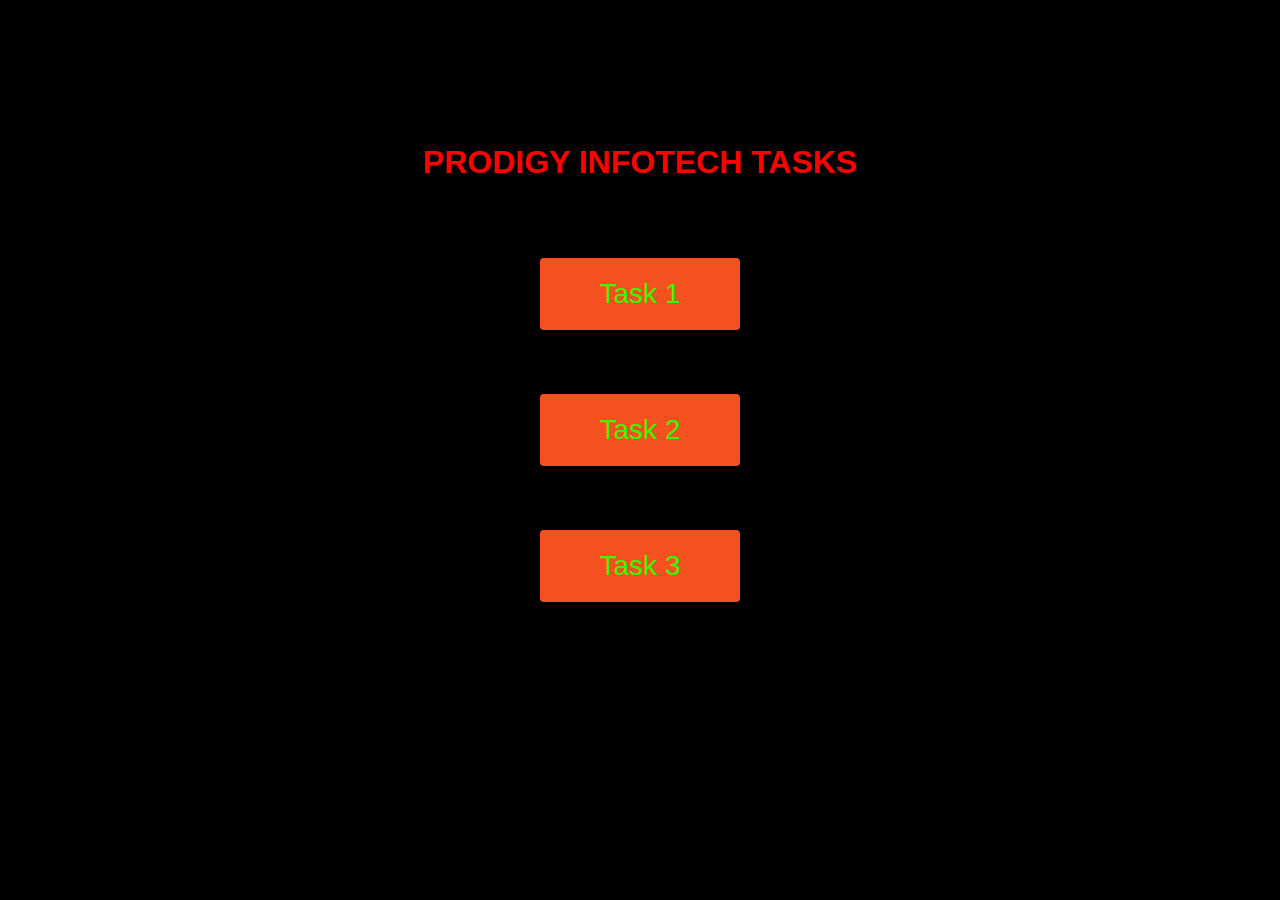
<file: index.html>
<!DOCTYPE html>
<html lang="en">
<head>
    <meta charset="UTF-8">
    <meta name="viewport" content="width=device-width, initial-scale=1.0">
    <title>Internship</title>
    <link rel="stylesheet" href="style.css">
    <link href="Favc.PNG" rel="icon">
</head>
<body>
    <div class="link">
        <br><br><br><br>
        <br><br><br><br>
        <h1>PRODIGY INFOTECH TASKS</h1>
        <br><br><br><br>
        <button class="button" style="vertical-align:middle"><span><a href="./Tasks/Task 1/LandingPage/index.html">Task 1</a></span></button>
        <br><br><br><br>
        <button class="button" style="vertical-align:middle"><span><a href="./Tasks/Task 4/Port-Folio/index.html">Task 2</a></span></button>
        <br><br><br><br>
        <button class="button" style="vertical-align:middle"><span><a href="./Tasks/Task 5/Weather Forecast/index.html">Task 3</a></span></button>
    </div>
        
</body>
</html>
</file>
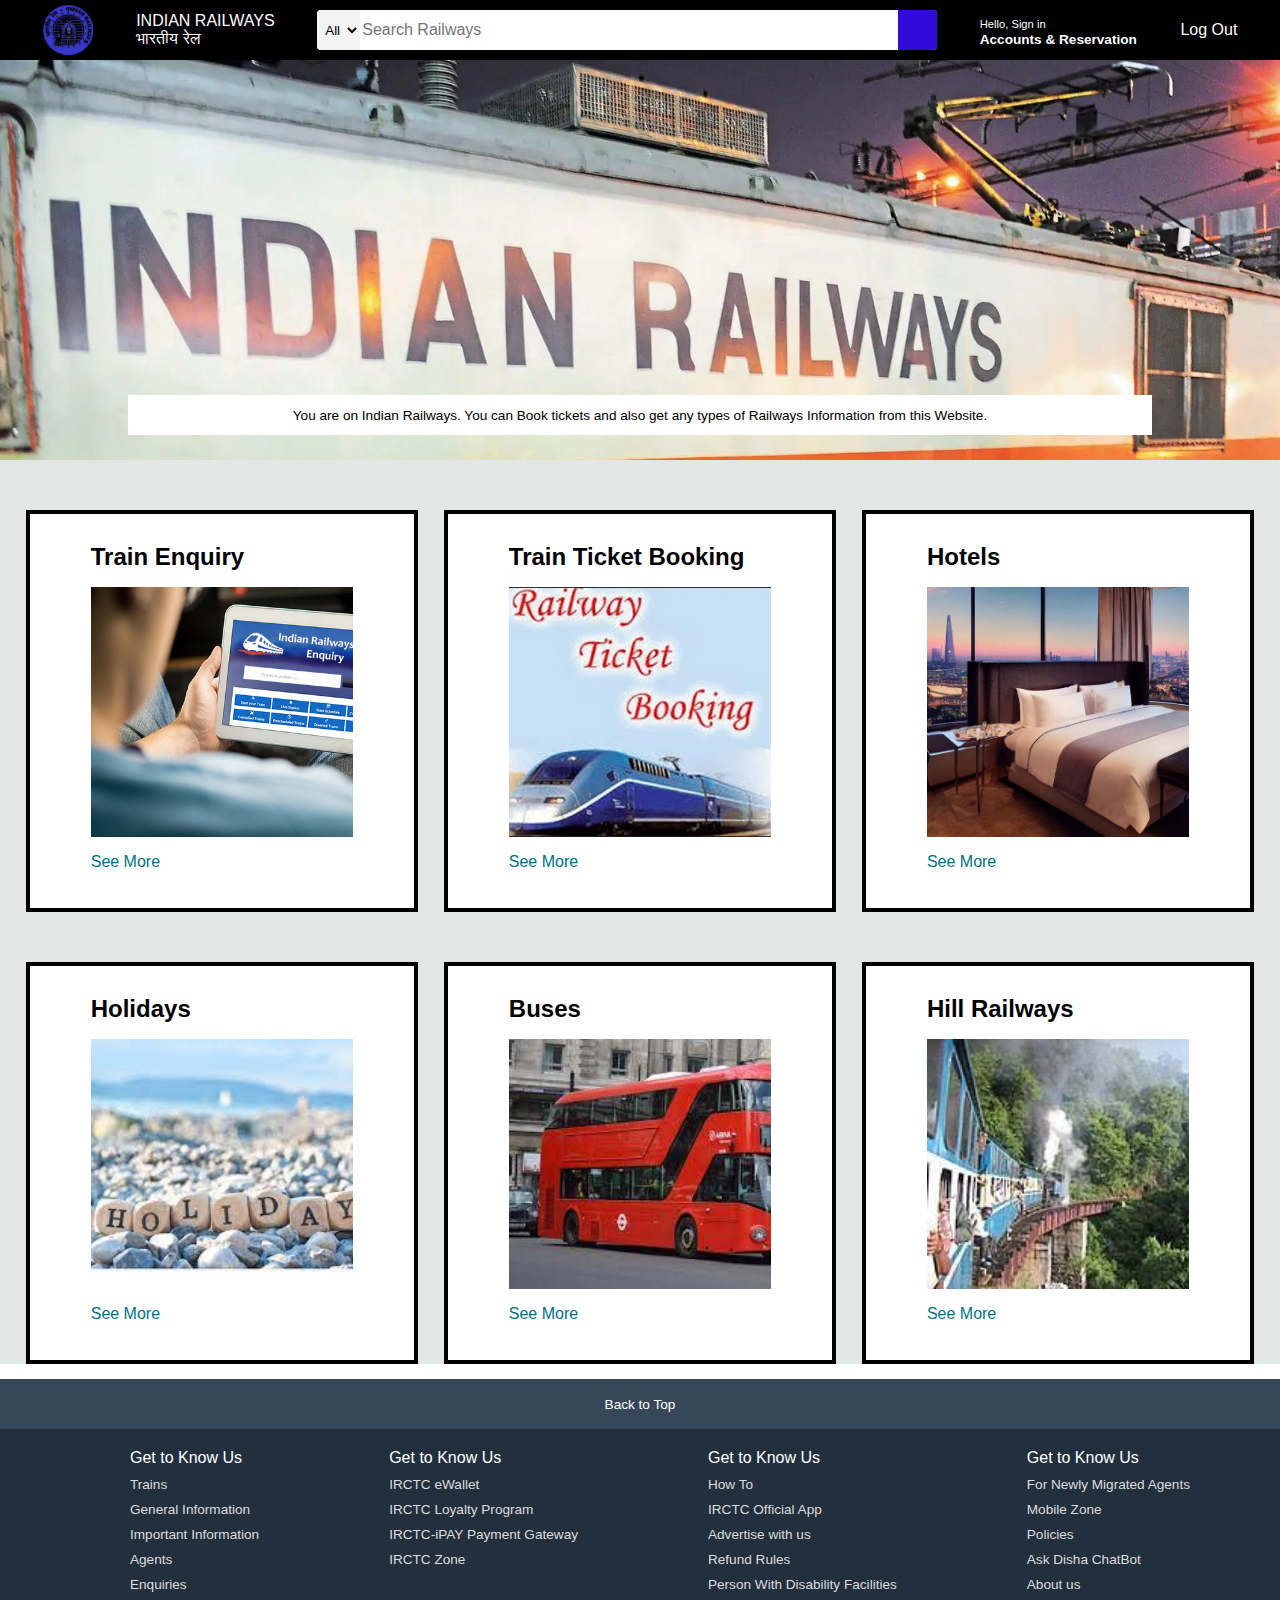
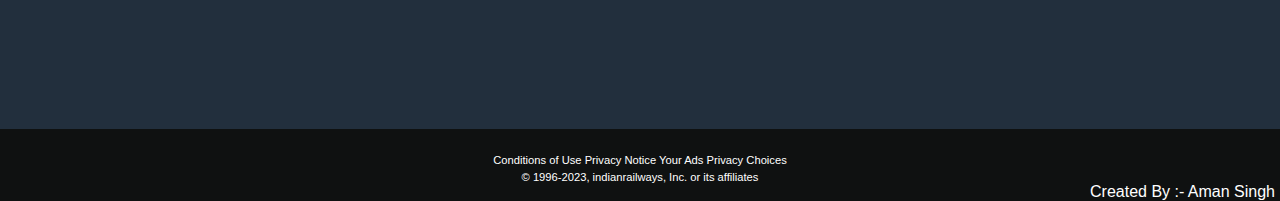
<file: Tasks/Task 1/LandingPage/index.html>
<!DOCTYPE html>
<html lang="en">
<head>
    <meta charset="UTF-8">
    <meta name="viewport" content="width=device-width, initial-scale=1.0">
    <title>Landing Page</title>
    <link rel="stylesheet" href="https://cdnjs.cloudflare.com/ajax/libs/font-awesome/6.4.2/css/all.min.css"
        integrity="sha512-z3gLpd7yknf1YoNbCzqRKc4qyor8gaKU1qmn+CShxbuBusANI9QpRohGBreCFkKxLhei6S9CQXFEbbKuqLg0DA=="
        crossorigin="anonymous" referrerpolicy="no-referrer" />
    <link rel="stylesheet" href="style.css">
    <link href="images/logo-removebg-preview.png" rel="icon">
</head>
<body>
    <header>
        <div class="navbar">
            <div class="nav-logo border">
                <div class="logo"></div>
            </div>
            <div class="nav-address border">
                <p class="add-first">INDIAN RAILWAYS</p>
                <p class="add-sec">भारतीय रेल</p>
            </div>
            <div class="nav-search">
                <select class="search-select">
                    <option>All</option>;
                </select>
                <input placeholder="Search Railways" class="search-input">
                <div class="search-icon">
                    <i class="fa-solid fa-magnifying-glass"></i>
                </div>
            </div>
            <div class="nav-singin border">
                <p><span>Hello, Sign in</span></p>
                <p class="nav-second">Accounts & Reservation</p>
            </div>
            <div class="nav-singin border">
                <i class="fa-solid fa-arrow-right-from-bracket"></i>
                Log Out
            </div>
        </div>
    </header>
    <div class="hero-section">
        <div class="hero-message">
            <p>You are on Indian Railways. You can Book tickets and also get any types of Railways Information from this Website.</p>
        </div>
    </div>

    <div class="banner"></div>
    <div class="link-section">
        <div class="box1 box">
            <div class="box-content">
                <h2>Train Enquiry</h2>
            <div class="box-img" style="background-image: url('images/Railway-Enquiry_600-1.jpg');"></div>
            <a href="https://enquiry.indianrail.gov.in/">See More</a>
            </div>
        </div>
        <div class="box2 box">
            <div class="box-content">
                <h2>Train Ticket Booking</h2>
            <div class="box-img" style="background-image: url('images/ticket.PNG');"></div>
            <a href="https://www.irctc.co.in/nget/train-search">See More</a>
            </div>
        </div>
        <div class="box3 box">
            <div class="box-content">
                <h2>Hotels</h2>
            <div class="box-img" style="background-image: url('images/hotels.jpg');"></div>
            <a href="https://www.hotels.irctc.co.in/">See More</a>
            </div>
        </div>
        <div class="box4 box">
            <div class="box-content">
                <h2>Holidays</h2>
            <div class="box-img" style="background-image: url('images/holidays.jpg');"></div>
            <a href="https://www.irctctourism.com/tourpacakage_search?searchKey=&tagType=&travelType=&category=">See More</a>
            </div>
        </div>
        <div class="box5 box">
            <div class="box-content">
                <h2>Buses</h2>
            <div class="box-img" style="background-image: url('images/bus.jpg');"></div>
            <a href="https://www.bus.irctc.co.in/home">See More</a>
            </div>
        </div>
        <div class="box5 box">
            <div class="box-content">
                <h2>Hill Railways</h2>
            <div class="box-img" style="background-image: url('images/hillrailways.jpg');"></div>
            <a href="https://www.irctctourism.com/gallery/">See More</a>
            </div>
        </div>
    </div>
    <footer>
        <div class="foot-panel1">
            Back to Top
        </div>
        <div class="foot-panel2">
            <ul>
                <p>Get to Know Us</p>
                <a>Trains</a>
                <a>General Information</a>
                <a>Important Information</a>
                <a>Agents</a>
                <a>Enquiries</a>
            </ul>
            <ul>
                <p>Get to Know Us</p>
                <a>IRCTC eWallet</a>
                <a>IRCTC Loyalty Program</a>
                <a>IRCTC-iPAY Payment Gateway</a>
                <a>IRCTC Zone</a>
            </ul>
            <ul>
                <p>Get to Know Us</p>
                <a>How To</a>
                <a>IRCTC Official App</a>
                <a>Advertise with us</a>
                <a>Refund Rules</a>
                <a>Person With Disability Facilities</a>
            </ul>
            <ul>
                <p>Get to Know Us</p>
                <a>For Newly Migrated Agents</a>
                <a>Mobile Zone</a>
                <a>Policies</a>
                <a>Ask Disha ChatBot</a>
                <a>About us</a>
            </ul>
        </div>

        <div class="foot-panel4">
            <div class="pages">
                <a>Conditions of Use</a>
                <a>Privacy Notice</a>
                <a>Your Ads Privacy Choices</a>
            </div>
            <div class="copyright">
                © 1996-2023, indianrailways, Inc. or its affiliates
            </div>
            <div class="created-by">
                Created By :- Aman Singh
            </div>
        </div>
    </footer>
</body>
</html>
</file>
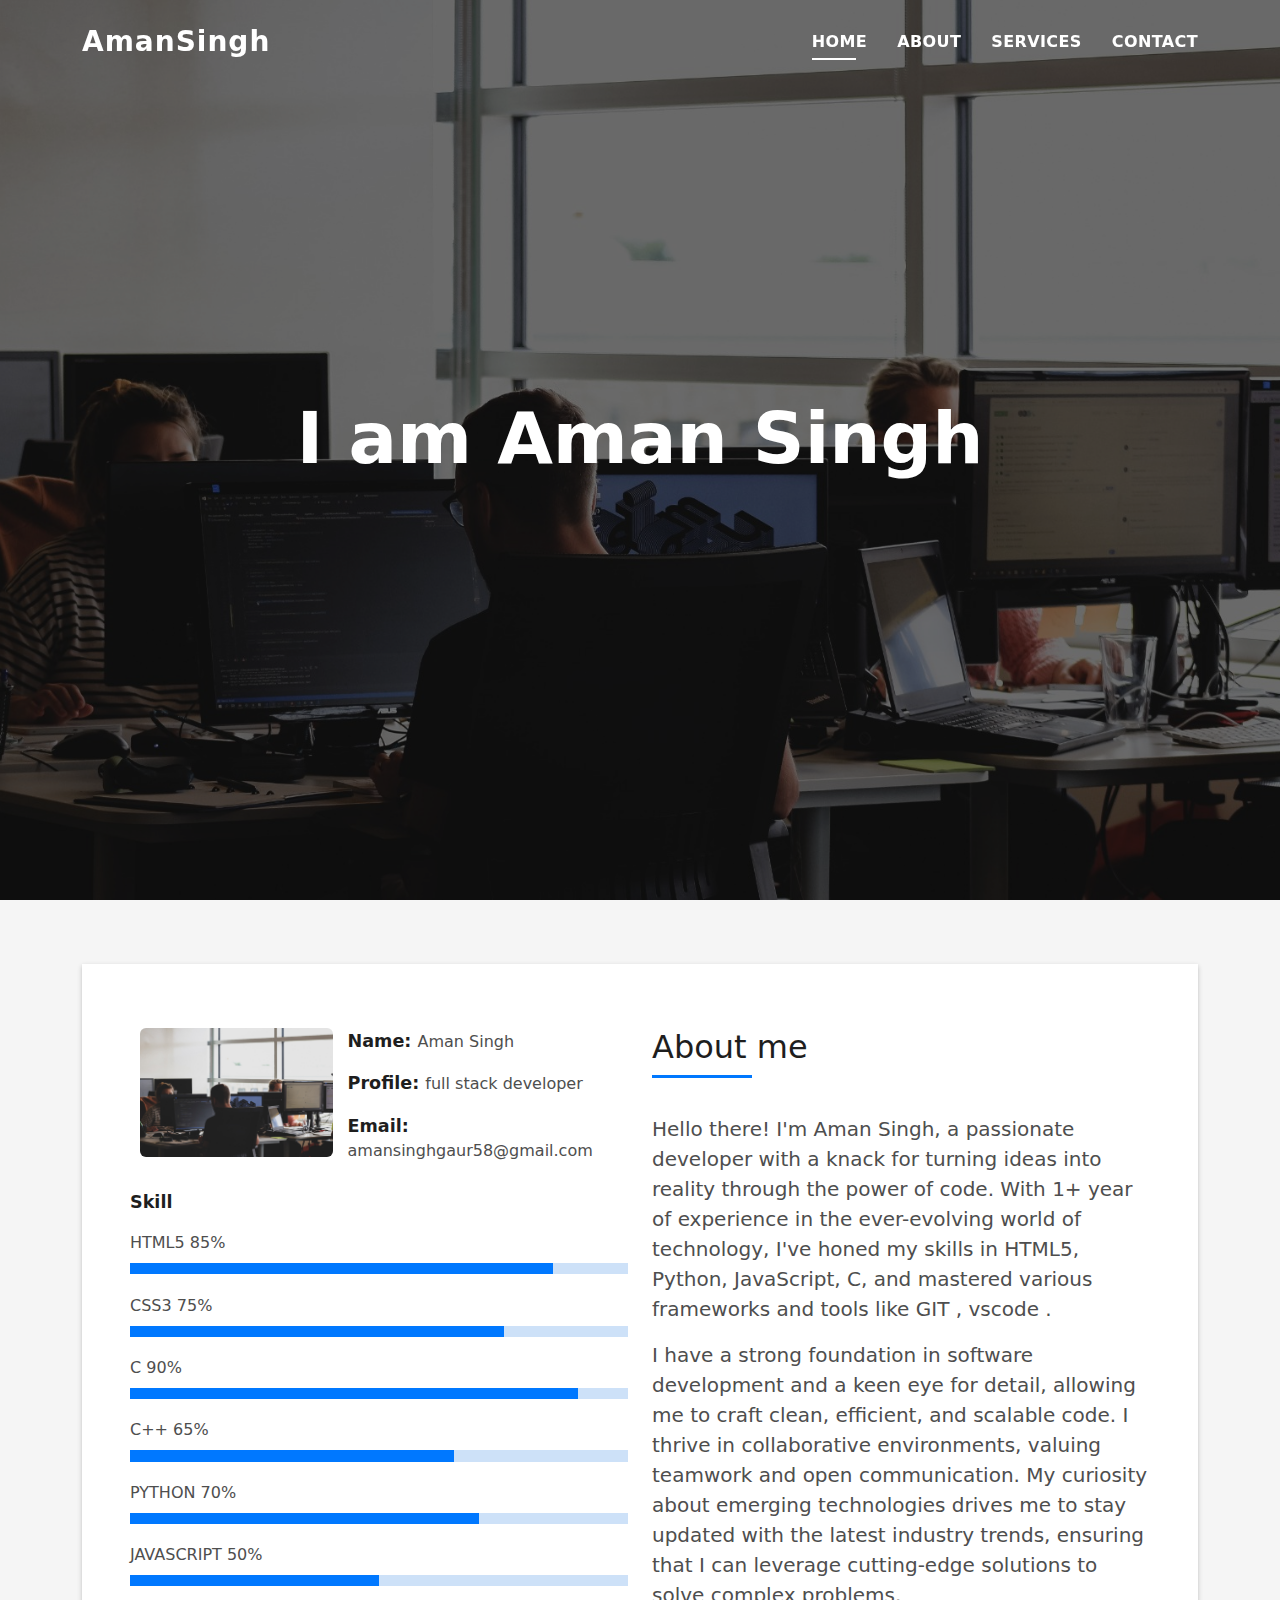
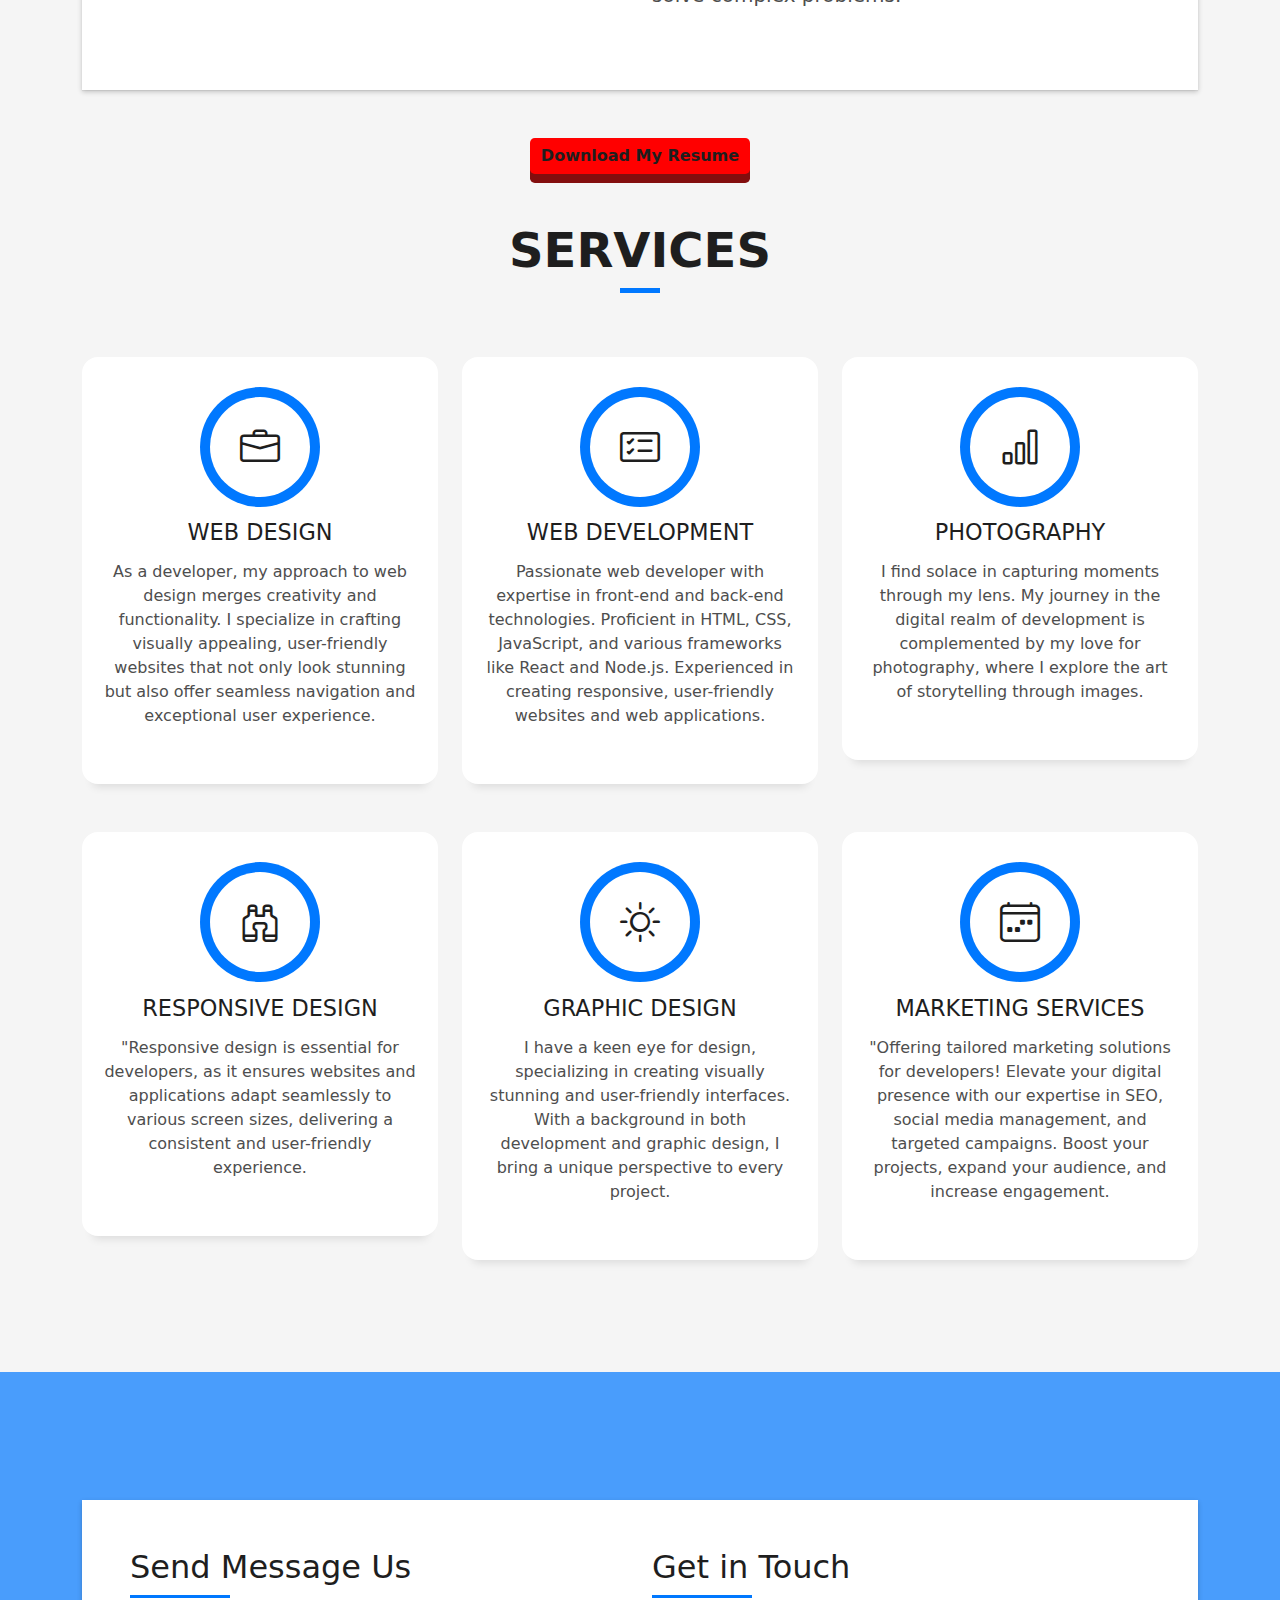
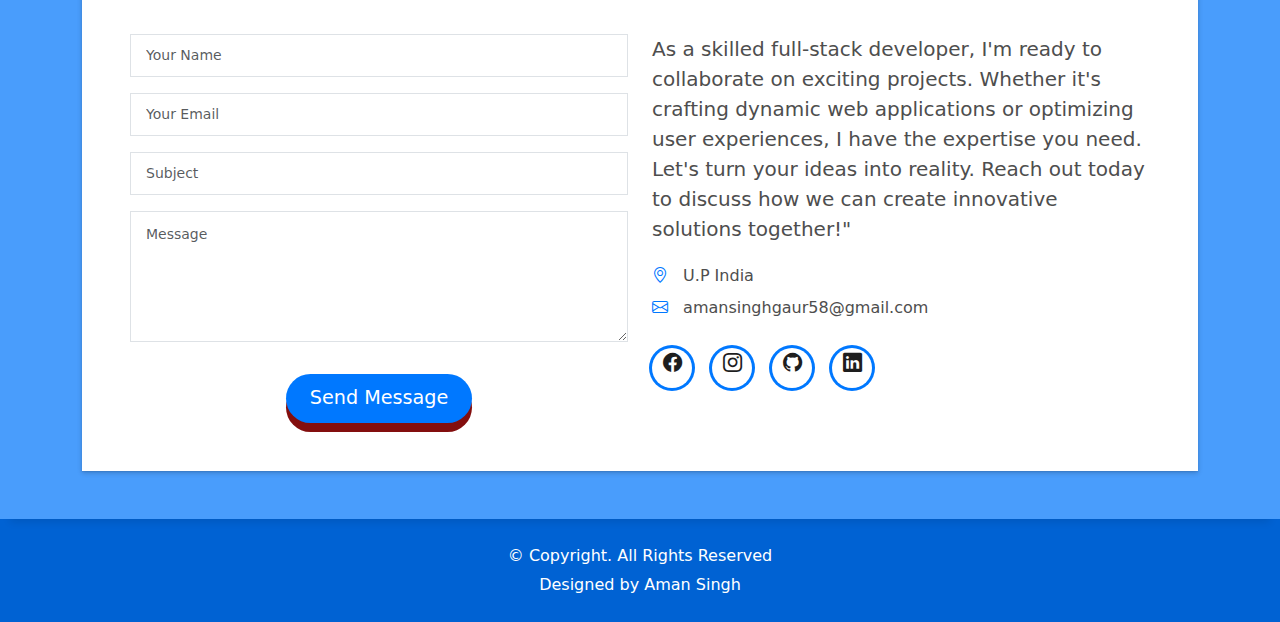
<file: Tasks/Task 4/Port-Folio/index.html>
<!DOCTYPE html>
<html lang="en">

<head>
  <meta charset="utf-8">
  <meta content="width=device-width, initial-scale=1.0" name="viewport">

  <title>Aman Singh</title>
  <meta content="" name="description">
  <meta content="" name="keywords">

  <!-- Favicons -->
  <link href="assets/img/Favc.PNG" rel="icon">
  <link href="assets/img/Favc.PNG" rel="apple-touch-icon">

  <!-- Vendor CSS Files -->
  <link href="assets/vendor/bootstrap/css/bootstrap.min.css" rel="stylesheet">
  <link href="assets/vendor/bootstrap-icons/bootstrap-icons.css" rel="stylesheet">
  <link href="assets/vendor/glightbox/css/glightbox.min.css" rel="stylesheet">
  <link href="assets/vendor/swiper/swiper-bundle.min.css" rel="stylesheet">
  <link rel="stylesheet" href="https://cdnjs.cloudflare.com/ajax/libs/font-awesome/6.4.2/css/all.min.css"
    integrity="sha512-z3gLpd7yknf1YoNbCzqRKc4qyor8gaKU1qmn+CShxbuBusANI9QpRohGBreCFkKxLhei6S9CQXFEbbKuqLg0DA=="
    crossorigin="anonymous" referrerpolicy="no-referrer" />

  <!-- Template Main CSS File -->
  <link href="assets/css/style.css" rel="stylesheet">
</head>

<body>

  <!-- ======= Header ======= -->
  <header id="header" class="fixed-top">
    <div class="container d-flex align-items-center justify-content-between">

      <h1 class="logo"><a href="index.html">AmanSingh</a></h1>

      <nav id="navbar" class="navbar">
        <ul>
          <li><a class="nav-link scrollto active" href="#hero">Home</a></li>
          <li><a class="nav-link scrollto" href="#about">About</a></li>
          <li><a class="nav-link scrollto" href="#services">Services</a></li>
          <li><a class="nav-link scrollto" href="#contact">Contact</a></li>
        </ul>
        <i class="bi bi-list mobile-nav-toggle"></i>
      </nav><!-- .navbar -->

    </div>
  </header><!-- End Header -->

  <!-- ======= Hero Section ======= -->
  <div id="hero" class="hero route bg-image"
    style="background-image: url(assets/img/WhatsApp\ Image\ 2023-10-23\ at\ 9.20.55\ PM.jpeg)">
    <div class="overlay-itro"></div>
    <div class="hero-content display-table">
      <div class="table-cell">
        <div class="container">
          <!--<p class="display-6 color-d">Hello, world!</p>-->
          <h1 class="hero-title mb-4">I am Aman Singh</h1>
        </div>
      </div>
    </div>
  </div><!-- End Hero Section -->

  <main id="main">

    <!-- ======= About Section ======= -->
    <section id="about" class="about-mf sect-pt4 route">
      <div class="container">
        <div class="row">
          <div class="col-sm-12">
            <div class="box-shadow-full">
              <div class="row">
                <div class="col-md-6">
                  <div class="row">
                    <div class="col-sm-6 col-md-5">
                      <div class="about-img">
                        <img src="assets/img/WhatsApp Image 2023-10-23 at 9.20.55 PM.jpeg"
                          class="img-fluid rounded b-shadow-a" alt="">
                      </div>
                    </div>
                    <div class="col-sm-6 col-md-7">
                      <div class="about-info">
                        <p><span class="title-s">Name: </span> <span>Aman Singh</span></p>
                        <p><span class="title-s">Profile: </span> <span>full stack developer</span></p>
                        <p><span class="title-s">Email: </span> <span>amansinghgaur58@gmail.com</span></p>
                      </div>
                    </div>
                  </div>
                  <div class="skill-mf">
                    <p class="title-s">Skill</p>
                    <span>HTML5</span> <span class="pull-right">85%</span>
                    <div class="progress">
                      <div class="progress-bar" role="progressbar" style="width: 85%;" aria-valuenow="85"
                        aria-valuemin="0" aria-valuemax="100"></div>
                    </div>
                    <span>CSS3</span> <span class="pull-right">75%</span>
                    <div class="progress">
                      <div class="progress-bar" role="progressbar" style="width: 75%" aria-valuenow="75"
                        aria-valuemin="0" aria-valuemax="100"></div>
                    </div>
                    <span>C</span> <span class="pull-right">90%</span>
                    <div class="progress">
                      <div class="progress-bar" role="progressbar" style="width: 90%" aria-valuenow="90"
                        aria-valuemin="0" aria-valuemax="100"></div>
                    </div>
                    <span>C++</span> <span class="pull-right">65%</span>
                    <div class="progress">
                      <div class="progress-bar" role="progressbar" style="width: 65%" aria-valuenow="65"
                        aria-valuemin="0" aria-valuemax="100"></div>
                    </div>
                    <span>PYTHON</span> <span class="pull-right">70%</span>
                    <div class="progress">
                      <div class="progress-bar" role="progressbar" style="width: 70%" aria-valuenow="70"
                        aria-valuemin="0" aria-valuemax="100"></div>
                    </div>
                    <span>JAVASCRIPT</span> <span class="pull-right">50%</span>
                    <div class="progress">
                      <div class="progress-bar" role="progressbar" style="width: 50%" aria-valuenow="50"
                        aria-valuemin="0" aria-valuemax="100"></div>
                    </div>
                  </div>
                </div>
                <div class="col-md-6">
                  <div class="about-me pt-4 pt-md-0">
                    <div class="title-box-2">
                      <h5 class="title-left">
                        About me
                      </h5>
                    </div>
                    <p class="lead">
                      Hello there! I'm Aman Singh, a passionate developer with a knack for turning ideas into reality
                      through the power of code. With 1+ year of experience in the ever-evolving world of technology,
                      I've honed my skills in HTML5, Python, JavaScript, C, and mastered various frameworks and tools
                      like GIT , vscode .
                    </p>
                    <p class="lead">
                      I have a strong foundation in software development and a keen eye for detail, allowing me to craft
                      clean, efficient, and scalable code. I thrive in collaborative environments, valuing teamwork and
                      open communication. My curiosity about emerging technologies drives me to stay updated with the
                      latest industry trends, ensuring that I can leverage cutting-edge solutions to solve complex
                      problems.
                    </p>
                  </div>
                </div>
              </div>
            </div>
          </div>
        </div>
        <center><button class="button"><i class="fa-solid fa-file-pdf fa-bounce"></i><a
              href="assets/img/Aman's Resume.pdf" download><strong> Download My Resume</strong></a></button>
        </center>
      </div>
    </section><!-- End About Section -->

    <!-- ======= Services Section ======= -->
    <section id="services" class="services-mf pt-5 route">
      <div class="container">
        <div class="row">
          <div class="col-sm-12">
            <div class="title-box text-center">
              <h3 class="title-a">
                Services
              </h3>
              <div class="line-mf"></div>
            </div>
          </div>
        </div>
        <div class="row">
          <div class="col-md-4">
            <div class="service-box">
              <div class="service-ico">
                <span class="ico-circle"><i class="bi bi-briefcase"></i></span>
              </div>
              <div class="service-content">
                <h2 class="s-title">Web Design</h2>
                <p class="s-description text-center">
                  As a developer, my approach to web design merges creativity and functionality. I specialize in
                  crafting visually appealing, user-friendly websites that not only look stunning but also offer
                  seamless navigation and exceptional user experience.
                </p>
              </div>
            </div>
          </div>
          <div class="col-md-4">
            <div class="service-box">
              <div class="service-ico">
                <span class="ico-circle"><i class="bi bi-card-checklist"></i></span>
              </div>
              <div class="service-content">
                <h2 class="s-title">Web Development</h2>
                <p class="s-description text-center">
                  Passionate web developer with expertise in front-end and back-end technologies. Proficient in HTML,
                  CSS, JavaScript, and various frameworks like React and Node.js. Experienced in creating responsive,
                  user-friendly websites and web applications.
                </p>
              </div>
            </div>
          </div>
          <div class="col-md-4">
            <div class="service-box">
              <div class="service-ico">
                <span class="ico-circle"><i class="bi bi-bar-chart"></i></span>
              </div>
              <div class="service-content">
                <h2 class="s-title">Photography</h2>
                <p class="s-description text-center">
                  I find solace in capturing moments through my lens. My journey in the digital realm of development is
                  complemented by my love for photography, where I explore the art of storytelling through images.
                </p>
              </div>
            </div>
          </div>
          <div class="col-md-4">
            <div class="service-box">
              <div class="service-ico">
                <span class="ico-circle"><i class="bi bi-binoculars"></i></span>
              </div>
              <div class="service-content">
                <h2 class="s-title">Responsive Design</h2>
                <p class="s-description text-center">
                  "Responsive design is essential for developers, as it ensures websites and applications adapt
                  seamlessly to various screen sizes, delivering a consistent and user-friendly experience.
                </p>
              </div>
            </div>
          </div>
          <div class="col-md-4">
            <div class="service-box">
              <div class="service-ico">
                <span class="ico-circle"><i class="bi bi-brightness-high"></i></span>
              </div>
              <div class="service-content">
                <h2 class="s-title">Graphic Design</h2>
                <p class="s-description text-center">
                  I have a keen eye for design, specializing in creating visually stunning and user-friendly interfaces.
                  With a background in both development and graphic design, I bring a unique perspective to every
                  project.
                </p>
              </div>
            </div>
          </div>
          <div class="col-md-4">
            <div class="service-box">
              <div class="service-ico">
                <span class="ico-circle"><i class="bi bi-calendar4-week"></i></span>
              </div>
              <div class="service-content">
                <h2 class="s-title">Marketing Services</h2>
                <p class="s-description text-center">
                  "Offering tailored marketing solutions for developers! Elevate your digital presence with our
                  expertise in SEO, social media management, and targeted campaigns. Boost your projects, expand your
                  audience, and increase engagement.
                </p>
              </div>
            </div>
          </div>
        </div>
      </div>
    </section><!-- End Services Section -->

    <!-- ======= Contact Section ======= -->
    <section id="contact" class="paralax-mf footer-paralax bg-image sect-mt4 route"
      style="background-image: url(assets/img/overlay-bg.jpg)">
      <div class="overlay-mf"></div>
      <div class="container">
        <div class="row">
          <div class="col-sm-12">
            <div class="contact-mf">
              <div id="contact" class="box-shadow-full">
                <div class="row">
                  <div class="col-md-6">
                    <div class="title-box-2">
                      <h5 class="title-left">
                        Send Message Us
                      </h5>
                    </div>
                    <div>
                      <form action="forms/contact.php" method="post" role="form" class="php-email-form">
                        <div class="row">
                          <div class="col-md-12 mb-3">
                            <div class="form-group">
                              <input type="text" name="name" class="form-control" id="name" placeholder="Your Name"
                                required>
                            </div>
                          </div>
                          <div class="col-md-12 mb-3">
                            <div class="form-group">
                              <input type="email" class="form-control" name="email" id="email" placeholder="Your Email"
                                required>
                            </div>
                          </div>
                          <div class="col-md-12 mb-3">
                            <div class="form-group">
                              <input type="text" class="form-control" name="subject" id="subject" placeholder="Subject"
                                required>
                            </div>
                          </div>
                          <div class="col-md-12">
                            <div class="form-group">
                              <textarea class="form-control" name="message" rows="5" placeholder="Message"
                                required></textarea>
                            </div>
                          </div>
                          <div class="col-md-12 text-center my-3">
                            <div class="loading">Loading</div>
                            <div class="error-message"></div>
                            <div class="sent-message">Your message has been sent. Thank you!</div>
                          </div>
                          <div class="col-md-12 text-center">
                            <button type="submit" class="button button-a button-big button-rouded">Send Message</button>
                          </div>
                        </div>
                      </form>
                    </div>
                  </div>
                  <div class="col-md-6">
                    <div class="title-box-2 pt-4 pt-md-0">
                      <h5 class="title-left">
                        Get in Touch
                      </h5>
                    </div>
                    <div class="more-info">
                      <p class="lead">
                        As a skilled full-stack developer, I'm ready to collaborate on exciting projects. Whether it's
                        crafting dynamic web applications or optimizing user experiences, I have the expertise you need.
                        Let's turn your ideas into reality. Reach out today to discuss how we can create innovative
                        solutions together!"
                      </p>
                      <ul class="list-ico">
                        <li><span class="bi bi-geo-alt"></span> U.P India</li>
                        <li><span class="bi bi-envelope"></span> amansinghgaur58@gmail.com</li>
                      </ul>
                    </div>
                    <div class="socials">
                      <ul>
                        <li><a href="https://www.facebook.com/profile.php?id=100060660971051&mibextid=ZbWKwL"><span
                              class="ico-circle"><i class="bi bi-facebook"></i></span></a></li>
                        <li><a href="https://instagram.com/amansingh34_?igshid=YTQwZjQ0NmI0OA=="><span
                              class="ico-circle"><i class="bi bi-instagram"></i></span></a></li>
                        <li><a href="https://github.com/Aman5680"><span class="ico-circle"><i
                                class="bi bi-github"></i></span></a></li>
                        <li><a href="https://www.linkedin.com/in/aman-singh-82672726b"><span class="ico-circle"><i
                                class="bi bi-linkedin"></i></span></a></li>
                      </ul>
                    </div>
                  </div>
                </div>
              </div>
            </div>
          </div>
        </div>
      </div>
    </section><!-- End Contact Section -->

  </main><!-- End #main -->

  <!-- ======= Footer ======= -->
  <footer>
    <div class="container">
      <div class="row">
        <div class="col-sm-12">
          <div class="copyright-box">
            <p class="copyright">&copy; Copyright. All Rights Reserved</p>
            <div class="credits">
              Designed by <a href="https://bootstrapmade.com/">Aman Singh</a>
            </div>
          </div>
        </div>
      </div>
    </div>
  </footer><!-- End  Footer -->

  <div id="preloader"></div>
  <a href="#" class="back-to-top d-flex align-items-center justify-content-center"><i
      class="bi bi-arrow-up-short"></i></a>

  <!-- Vendor JS Files -->
  <script src="assets/vendor/purecounter/purecounter_vanilla.js"></script>
  <script src="assets/vendor/bootstrap/js/bootstrap.bundle.min.js"></script>
  <script src="assets/vendor/glightbox/js/glightbox.min.js"></script>
  <script src="assets/vendor/swiper/swiper-bundle.min.js"></script>
  <script src="assets/vendor/typed.js/typed.umd.js"></script>
  <script src="assets/vendor/php-email-form/validate.js"></script>

  <!-- Template Main JS File -->
  <script src="assets/js/main.js"></script>

</body>

</html>
</file>
<file: style.css>
* {
    margin: 0;
    font-family: Arial, Helvetica, sans-serif;
    border: border-box;
    background-color: black;
}

.nav_logo {
  position: fixed;
  top: 0;
  padding: 20px 40px;
  width: 180px;
  display: flex;
  align-items: center;
  justify-content: space-between;
  z-index: 1;
  transition-timing-function: ease-in;
  transition: all .5s;
}

.link {
    text-align: center;
    color: red;
}

.link a {
    text-decoration: none;
    color: rgb(53, 250, 4);
    background-color: #f4511e;
}

.button {
    display: inline-block;
    border-radius: 4px;
    background-color: #f4511e;
    border: none;
    color: #FFFFFF;
    text-align: center;
    font-size: 28px;
    padding: 20px;
    width: 200px;
    transition: all 0.5s;
    cursor: pointer;
    margin: 5px;
  }
  
  .button span {
    cursor: pointer;
    display: inline-block;
    position: relative;
    background-color: #f4511e;
    transition: 0.5s;
  }
  
  .button span:after {
    content: '\00bb';
    position: absolute;
    opacity: 0;
    top: 0;
    right: -20px;
    transition: 0.5s;
  }
  
  .button:hover span {
    padding-right: 25px;
  }
  
  .button:hover span:after {
    opacity: 1;
    right: 0;
  }
</file>
<file: Tasks/Task 1/LandingPage/style.css>
* {
    margin: 0;
    font-family: Arial, Helvetica, sans-serif;
    border: border-box;
}

.navbar {
    height: 60px;
    background-color: black;
    color: white;
    display: flex;
    align-items: center;
    justify-content: space-evenly;
}

.nav-logo {
    height: 50px;
    width: 50px;
}

.logo {
    /* background-image: url("images/logo.png"); */
    background-image: url(images/logo-removebg-preview.png);
    background-size: cover;
    height: 50px;
    width: 100%;
}

.border {
    border: 1.5px solid transparent;
}

.border:hover {
    border: 1.5px solid white;
}

/* hero section  */
.hero-section {
    background-image: url("images/Indian-Railways.jpg");
    height: 400px;
    background-size: cover;
    display: flex;
    justify-content: center;
    align-items: flex-end;
}

.hero-message {
    background-color: white;
    color: black;
    height: 40px;
    display: flex;
    align-items: center;
    justify-content: center;
    font-size: 0.85rem;
    /* bottom: 25px;
    position: relative; */
    width: 80%;
    margin-bottom: 25px;
}

/* box 3 */
.nav-search {
    display: flex;
    justify-content: space-evenly;
    background-color: pink;
    width: 620px;
    height: 40px;
    border-radius: 4px;
    text-decoration: none;
}

.search-select {
    background-color: #f3f3f3;
    width: 50px;
    text-align: center;
    border-top-left-radius: 4px;
    border-bottom-left-radius: 4px;
    border: none;
}

.search-input {
    width: 100%;
    font-size: 1rem;
    border: none;
}

.search-icon {
    width: 45px;
    display: flex;
    justify-content: center;
    align-items: center;
    font-size: 1.2rem;
    background-color: #310bda;
    border-top-right-radius: 4px;
    border-bottom-right-radius: 4px;
    color: rgba(0, 0, 0, 0.514);
}

.nav-search:hover {
    border: 2px solid rgb(0, 238, 255);
}

/* box 4 */
span {
    font-size: 0.7rem;
}

.nav-second {
    font-size: 0.85rem;
    font-weight: 700;
}

/* link section */
.link-section {
    display: flex;
    flex-wrap: wrap;
    justify-content: space-evenly;
    background-color: #e2e7e6;
}
.box {
    border: 4px solid black;
    height: 350px;
    width: 23%;
    background-color: white;
    padding: 29px 45px 15px;
    margin-top: 50px;
    box-shadow: black;
}

/* box image  */
.box-img {
    height: 250px;
    background-size: cover;
    margin-top: 1rem;
    margin-bottom: 1rem;
}

.box-content {
    margin-left: 1rem;
    margin-right: 1rem;
}

.box-content a {
    color: #007185;
    text-decoration: none;
}

/* footer  */
footer {
    margin-top: 15px;
}

.foot-panel1 {
    background-color: #37475a;
    color: white;
    height: 50px;
    display: flex;
    justify-content: center;
    align-items: center;
    font-size: 0.85rem;
}

.foot-panel2 {
    background-color: #222f3d;
    color: white;
    height: 300px;
    display: flex;
    justify-content: space-evenly;
}

ul {
    margin-top: 20px;
}

ul a {
    display: block;
    font-size: 0.85rem;
    margin-top: 10px;
    color: #dddddd;
}

.foot-panel3 {
    background-color: #222f3d;
    color: white;
    border-top: 0.5px solid white;
    height: 70px;
    display: flex;
    justify-content: center;
    align-items: center;
}

.foot-panel4 {
    background-color: #0F1111;
    color: white;
    /* display: flex;
    justify-content: center;
    align-items: center; */
    height: 100%;
    font-size: 0.7rem;
    text-align: center;
}

.pages {
    padding-top: 25px;
}

.copyright {
    padding-top: 5px;
}

/* created by  */
.created-by {
    font-size: 1rem;
    text-align: right;
    padding-right: 5px;
}
</file>
<file: Tasks/Task 4/Port-Folio/assets/css/style.css>
body {
  background-color: #f5f5f5;
  color: #4e4e4e;
}

h1,
h2,
h3,
h4,
h5,
h6 {
  color: #1e1e1e;
}

a {
  color: #1e1e1e;
  text-decoration: none;
  transition: all 0.5s ease-in-out;
}

a:hover {
  color: #0078ff;
  text-decoration: none;
  transition: all 0.5s ease-in-out;
}

.p-r {
  position: relative;
}

.color-a {
  text-decoration: none;
  color: #0078ff;
}

.color-d {
  color: #f5f5f5;
}

.color-text-a {
  text-decoration: none;
  color: #4e4e4e;
}

.box-shadow,
.card-blog,
.work-box,
.service-box,
.paralax-mf {
  box-shadow: 0 13px 8px -10px rgba(0, 0, 0, 0.1);
}

.box-shadow-a,
.button:hover {
  text-decoration: none;
  box-shadow: 0 0 0 4px #cde1f8;
}

.display-5 {
  font-size: 2.5rem;
  font-weight: 300;
  line-height: 1.1;
}

.display-6 {
  font-size: 2rem;
  font-weight: 300;
  line-height: 1.1;
}

.avatar {
  width: 32px;
  height: 32px;
  margin-right: 4px;
  overflow: hidden;
}

.bg-image {
  background-repeat: no-repeat;
  background-attachment: fixed;
  background-size: cover;
  background-position: center center;
}

@media (max-width: 1024px) {
  .bg-image {
    background-attachment: scroll;
  }
}

.overlay-mf {
  background-color: #0078ff;
}

.overlay-mf {
  position: absolute;
  top: 0;
  left: 0px;
  padding: 0;
  height: 100%;
  width: 100%;
  opacity: 0.7;
}

.paralax-mf {
  position: relative;
  padding: 8rem 0;
}

.display-table {
  width: 100%;
  height: 100%;
  display: table;
}

.table-cell {
  display: table-cell;
  vertical-align: middle;
}

.button {
  display: inline-block;
  padding: 15px 25px;
  font-size: 24px;
  cursor: pointer;
  text-align: center;
  text-decoration: none;
  outline: none;
  color: #fff;
  background-color: red;
  border: none;
  border-radius: 15px;
  box-shadow: 0 9px #830e0e;
}

.button:hover {background-color: red}

.button:active {
  background-color: red;
  box-shadow: 0 5px #830e0e;
  transform: translateY(4px);
}

/*--/ Sections /--*/
.sect-4 {
  padding: 4rem 0;
}

.sect-pt4 {
  padding-top: 4rem;
}

.sect-mt4 {
  margin-top: 4rem;
}

/*--/ Title s /--*/
.title-s {
  font-weight: 600;
  color: #1e1e1e;
  font-size: 1.1rem;
}

/*--/ Title A /--*/
.title-box {
  margin-bottom: 4rem;
}

.title-a {
  text-decoration: none;
  font-size: 3rem;
  font-weight: bold;
  text-transform: uppercase;
}

.subtitle-a {
  text-decoration: none;
  color: #4e4e4e;
}

.line-mf {
  width: 40px;
  height: 5px;
  background-color: #0078ff;
  margin: 0 auto;
}

/*--/ Title Left /--*/
.title-box-2 {
  margin-bottom: 3rem;
}

.title-left {
  font-size: 2rem;
  position: relative;
}

.title-left:before {
  content: "";
  position: absolute;
  height: 3px;
  background-color: #0078ff;
  width: 100px;
  bottom: -12px;
}

/*------/ Box /------*/
.box-pl2 {
  padding-left: 2rem;
}

.box-shadow-full {
  padding: 3rem 1.25rem;
  position: relative;
  background-color: #fff;
  margin-bottom: 3rem;
  z-index: 2;
  box-shadow: 0 1px 1px 0 rgba(0, 0, 0, 0.06), 0 2px 5px 0 rgba(0, 0, 0, 0.2);
}

@media (min-width: 768px) {
  .box-shadow-full {
    padding: 3rem;
  }
}

/*------/ Socials /------*/
.socials {
  padding: 1.5rem 0;
}

.socials ul li {
  display: inline-block;
}

.socials .ico-circle {
  height: 40px;
  width: 40px;
  font-size: 1.2rem;
  border-radius: 50%;
  line-height: 1.6;
  margin: 0 15px 0 0;
  box-shadow: 0 0 0 3px #0078ff;
  transition: all 500ms ease;
}

.socials .ico-circle:hover {
  background-color: #0078ff;
  color: #fff;
  box-shadow: 0 0 0 3px #cde1f8;
  transition: all 500ms ease;
}

/*------/ Ul resect /------*/
.ul-resect,
.widget-tags ul,
.widget-sidebar .list-sidebar,
.box-comments .list-comments,
.blog-wrapper .post-meta ul,
.list-ico,
.socials ul {
  list-style: none;
  padding-left: 0;
  margin-bottom: 0;
}

.list-ico {
  line-height: 2;
}

.list-ico span {
  color: #0078ff;
  margin-right: 10px;
}

/*------/ Ico Circle /------*/
.ico-circle {
  height: 100px;
  width: 100px;
  font-size: 2rem;
  border-radius: 50%;
  line-height: 1.55;
  margin: 0 auto;
  text-align: center;
  box-shadow: 0 0 0 10px #0078ff;
  display: block;
}

/*------/ Owl Carousel /------*/
.owl-theme .owl-dots {
  text-align: center;
  margin-top: 18px;
}

.owl-theme .owl-dots .owl-dot {
  display: inline-block;
}

.owl-theme .owl-dots .owl-dot span {
  width: 18px;
  height: 7px;
  margin: 5px 5px;
  background: #cde1f8;
  border: 0px solid #cde1f8;
  display: block;
  transition: all 0.6s ease-in-out;
  cursor: pointer;
}

.owl-theme .owl-dots .owl-dot:hover span {
  background-color: #cde1f8;
}

.owl-theme .owl-dots .owl-dot.active span {
  background-color: #1B1B1B;
  width: 25px;
}

/*--/ Scrolltop s /--*/
.scrolltop-mf {
  position: relative;
  display: none;
}

.scrolltop-mf span {
  z-index: 999;
  position: fixed;
  width: 42px;
  height: 42px;
  background-color: #0078ff;
  opacity: 0.7;
  font-size: 1.6rem;
  line-height: 1.5;
  text-align: center;
  color: #fff;
  top: auto;
  left: auto;
  right: 30px;
  bottom: 50px;
  cursor: pointer;
  border-radius: 50%;
}

/*--------------------------------------------------------------
# Back to top button
--------------------------------------------------------------*/
.back-to-top {
  position: fixed;
  visibility: hidden;
  opacity: 0;
  right: 15px;
  bottom: 15px;
  z-index: 996;
  background: #0078ff;
  width: 40px;
  height: 40px;
  border-radius: 50px;
  transition: all 0.4s;
}

.back-to-top i {
  font-size: 28px;
  color: #fff;
  line-height: 0;
}

.back-to-top:hover {
  background: #298eff;
  color: #fff;
}

.back-to-top.active {
  visibility: visible;
  opacity: 1;
}

/*------/ Prelaoder /------*/
#preloader {
  position: fixed;
  top: 0;
  left: 0;
  right: 0;
  bottom: 0;
  z-index: 9999;
  overflow: hidden;
  background: #fff;
}

#preloader:before {
  content: "";
  position: fixed;
  top: calc(50% - 30px);
  left: calc(50% - 30px);
  border: 6px solid #f2f2f2;
  border-top: 6px solid #0078ff;
  border-radius: 50%;
  width: 60px;
  height: 60px;
  animation: animate-preloader 1s linear infinite;
}

@keyframes animate-preloader {
  0% {
    transform: rotate(0deg);
  }

  100% {
    transform: rotate(360deg);
  }
}

/*------/ Button /------*/
.button {
  display: inline-block;
  padding: 0.3rem 0.6rem;
  text-align: center;
  vertical-align: middle;
  -webkit-user-select: none;
  -moz-user-select: none;
  user-select: none;
  font-size: 1rem;
  border-radius: 0.3rem;
  border: 1px solid transparent;
  transition: all 500ms ease;
  cursor: pointer;
}

.button:focus {
  outline: 0;
}

.button:hover {
  background-color: #0062d3;
  color: #fff;
  transition: all 500ms ease;
}

.button-a {
  text-decoration: none;
  background-color: #0078ff;
  color: #fff;
  border-color: #cde1f8;
}

.button-big {
  padding: 0.9rem 2.3rem;
  font-size: 1.2rem;
}

.button-rouded {
  border-radius: 5rem;
}

.btn-lg {
  padding: 0.5rem 1rem;
  font-size: 1.25rem;
  line-height: 1.5;
  border-radius: 0.3rem;
}

/*--------------------------------------------------------------
# Header
--------------------------------------------------------------*/
#header {
  transition: all 0.5s;
  z-index: 997;
  padding: 20px 0;
}

#header .logo {
  font-size: 28px;
  margin: 0;
  padding: 0;
  font-weight: 600;
  letter-spacing: 1px;
}

#header .logo a {
  color: #fff;
}

#header .logo img {
  max-height: 40px;
}

#header.header-scrolled {
  background: rgba(0, 0, 0, 0.9);
  padding: 12px 0;
}

/*--------------------------------------------------------------
# Navigation Menu
--------------------------------------------------------------*/
/**
* Desktop Navigation 
*/
.navbar {
  padding: 0;
}

.navbar ul {
  margin: 0;
  padding: 0;
  display: flex;
  list-style: none;
  align-items: center;
}

.navbar li {
  position: relative;
}

.navbar>ul>li {
  white-space: nowrap;
  padding: 10px 0 10px 30px;
}

.navbar a,
.navbar a:focus {
  display: flex;
  align-items: center;
  justify-content: space-between;
  color: #fff;
  font-size: 16px;
  font-weight: 600;
  padding: 0;
  white-space: nowrap;
  transition: 0.3s;
  letter-spacing: 0.4px;
  position: relative;
  text-transform: uppercase;
}

.navbar a i,
.navbar a:focus i {
  font-size: 12px;
  line-height: 0;
  margin-left: 5px;
}

.navbar>ul>li>a:before {
  content: "";
  position: absolute;
  width: 100%;
  height: 2px;
  bottom: -6px;
  left: 0;
  width: 0;
  background-color: #fff;
  visibility: hidden;
  transition: all 0.3s ease-in-out 0s;
}

.navbar a:hover:before,
.navbar li:hover>a:before,
.navbar .active:before {
  visibility: visible;
  width: 80%;
}

.navbar a:hover,
.navbar .active,
.navbar .active:focus,
.navbar li:hover>a {
  color: #fff;
}

.navbar .dropdown ul {
  display: block;
  position: absolute;
  left: 30px;
  top: calc(100% + 30px);
  margin: 0;
  padding: 10px 0;
  z-index: 99;
  opacity: 0;
  visibility: hidden;
  background: #fff;
  box-shadow: 0px 0px 30px rgba(127, 137, 161, 0.25);
  transition: 0.3s;
}

.navbar .dropdown ul li {
  min-width: 200px;
}

.navbar .dropdown ul a {
  padding: 10px 20px;
  font-size: 14px;
  text-transform: none;
  color: #4e4e4e;
}

.navbar .dropdown ul a i {
  font-size: 12px;
}

.navbar .dropdown ul a:hover,
.navbar .dropdown ul .active:hover,
.navbar .dropdown ul li:hover>a {
  color: #0078ff;
}

.navbar .dropdown:hover>ul {
  opacity: 1;
  top: 100%;
  visibility: visible;
}

.navbar .dropdown .dropdown ul {
  top: 0;
  left: calc(100% - 30px);
  visibility: hidden;
}

.navbar .dropdown .dropdown:hover>ul {
  opacity: 1;
  top: 0;
  left: 100%;
  visibility: visible;
}

@media (max-width: 1366px) {
  .navbar .dropdown .dropdown ul {
    left: -90%;
  }

  .navbar .dropdown .dropdown:hover>ul {
    left: -100%;
  }
}

/**
* Mobile Navigation 
*/
.mobile-nav-toggle {
  color: #fff;
  font-size: 28px;
  cursor: pointer;
  display: none;
  line-height: 0;
  transition: 0.5s;
}

@media (max-width: 991px) {
  .mobile-nav-toggle {
    display: block;
  }

  .navbar ul {
    display: none;
  }
}

.navbar-mobile {
  position: fixed;
  overflow: hidden;
  top: 0;
  right: 0;
  left: 0;
  bottom: 0;
  background: rgba(78, 78, 78, 0.9);
  transition: 0.3s;
  z-index: 999;
}

.navbar-mobile .mobile-nav-toggle {
  position: absolute;
  top: 15px;
  right: 15px;
}

.navbar-mobile ul {
  display: block;
  position: absolute;
  top: 55px;
  right: 15px;
  bottom: 15px;
  left: 15px;
  padding: 10px 0;
  background-color: #fff;
  overflow-y: auto;
  transition: 0.3s;
}

.navbar-mobile>ul>li {
  padding: 0;
}

.navbar-mobile a:hover:before,
.navbar-mobile li:hover>a:before,
.navbar-mobile .active:before {
  visibility: hidden;
}

.navbar-mobile a,
.navbar-mobile a:focus {
  padding: 10px 20px;
  font-size: 15px;
  color: #4e4e4e;
}

.navbar-mobile a:hover,
.navbar-mobile .active,
.navbar-mobile li:hover>a {
  color: #0078ff;
}

.navbar-mobile .getstarted,
.navbar-mobile .getstarted:focus {
  margin: 15px;
}

.navbar-mobile .dropdown ul {
  position: static;
  display: none;
  margin: 10px 20px;
  padding: 10px 0;
  z-index: 99;
  opacity: 1;
  visibility: visible;
  background: #fff;
  box-shadow: 0px 0px 30px rgba(127, 137, 161, 0.25);
}

.navbar-mobile .dropdown ul li {
  min-width: 200px;
}

.navbar-mobile .dropdown ul a {
  padding: 10px 20px;
}

.navbar-mobile .dropdown ul a i {
  font-size: 12px;
}

.navbar-mobile .dropdown ul a:hover,
.navbar-mobile .dropdown ul .active:hover,
.navbar-mobile .dropdown ul li:hover>a {
  color: #0078ff;
}

.navbar-mobile .dropdown>.dropdown-active {
  display: block;
}

/*--------------------------------------------------------------
# Hero Section
--------------------------------------------------------------*/
.hero {
  height: 100vh;
  position: relative;
  color: #fff;
}

.hero .hero-content {
  text-align: center;
  position: absolute;
}

.hero .overlay-itro {
  background-color: rgba(0, 0, 0, 0.6);
  position: absolute;
  top: 0;
  left: 0px;
  padding: 0;
  height: 100%;
  width: 100%;
  opacity: 0.9;
}

.hero .hero-title {
  color: #fff;
  font-weight: 600;
  font-size: 3rem;
}

@media (min-width: 768px) {
  .hero .hero-title {
    font-size: 4.5rem;
  }
}

.hero .hero-subtitle {
  font-size: 1.5rem;
  font-weight: 600;
}

@media (min-width: 768px) {
  .hero .hero-subtitle {
    font-size: 2.5rem;
  }
}

.hero .text-slider-items {
  display: none;
}

.hero-single {
  height: 350px;
}

.hero-single .hero-content {
  margin-top: 30px;
}

.hero-single .hero-title {
  text-transform: uppercase;
  font-size: 3rem;
}

@media (min-width: 768px) {
  .hero-single .hero-title {
    font-size: 3.5rem;
  }
}

.hero-single .breadcrumb {
  background-color: transparent;
  color: #0078ff;
}

.hero-single .breadcrumb .breadcrumb-item:before {
  color: #cde1f8;
}

.hero-single .breadcrumb .breadcrumb-item.active {
  color: #cde1f8;
}

.hero-single .breadcrumb a {
  color: #fff;
}

/*--------------------------------------------------------------
# About
--------------------------------------------------------------*/
.about-mf .box-shadow-full {
  padding-top: 4rem;
  padding-bottom: 4rem;
}

.about-mf .about-img {
  margin-bottom: 2rem;
}

.about-mf .about-img img {
  margin-left: 10px;
}

@media (min-width: 767px) {
  .about-mf .box-pl2 {
    margin-top: 3rem;
    padding-left: 0rem;
  }
}

.skill-mf span {
  color: #4e4e4e;
}

.skill-mf .progress {
  background-color: #cde1f8;
  margin: 0.5rem 0 1.2rem 0;
  border-radius: 0;
  height: 0.7rem;
}

.skill-mf .progress .progress-bar {
  height: 0.7rem;
  background-color: #0078ff;
}

/*--------------------------------------------------------------
# Services
--------------------------------------------------------------*/
.service-box {
  background-color: #fff;
  padding: 2.5rem 1.3rem;
  border-radius: 1rem;
  margin-bottom: 3rem;
  text-align: center;
}

.service-box:hover .ico-circle {
  transition: all 500ms ease;
  color: #fff;
  background-color: #0078ff;
  box-shadow: 0 0 0 10px #cde1f8;
}

.service-box .service-ico {
  margin-bottom: 1rem;
  color: #1e1e1e;
}

.service-box .ico-circle {
  transition: all 500ms ease;
  display: inline-flex;
  align-items: center;
  justify-content: center;
}

.service-box .ico-circle i {
  line-height: 0;
  font-size: 40px;
}

.service-box .s-title {
  font-size: 1.4rem;
  text-transform: uppercase;
  text-align: center;
  padding: 0.4rem 0;
}

.service-box .s-description {
  color: #4e4e4e;
}

/*--------------------------------------------------------------
# Counter
--------------------------------------------------------------*/
.counter-box {
  color: #fff;
  text-align: center;
}

@media (min-width: 577px) {
  .counter-box {
    margin-bottom: 1.8rem;
  }
}

.counter-ico {
  margin-bottom: 1rem;
}

.counter-ico .ico-circle {
  height: 60px;
  width: 60px;
  line-height: 1.5;
  box-shadow: 0 0 0 10px #cde1f8;
}

.counter-num .counter {
  font-size: 2rem;
  margin-bottom: 0;
}

/*--------------------------------------------------------------
# Portfolio
--------------------------------------------------------------*/
.work-box {
  margin-bottom: 3rem;
  -webkit-backface-visibility: hidden;
  backface-visibility: hidden;
  background-color: #fff;
}

.work-box:hover img {
  transform: scale(1.3);
}

.work-img {
  display: block;
  overflow: hidden;
}

.work-img img {
  transition: all 1s;
}

.work-content {
  padding: 2rem 3% 1rem 4%;
}

.work-content .w-more {
  color: #4e4e4e;
  font-size: 0.8rem;
}

.work-content .w-more .w-ctegory {
  color: #0078ff;
}

.work-content .w-like {
  font-size: 2.5rem;
  color: #0078ff;
  float: right;
}

.work-content .w-like a {
  color: #0078ff;
}

.work-content .w-like .num-like {
  font-size: 0.7rem;
}

.w-title {
  font-size: 1.2rem;
}

/*--------------------------------------------------------------
# Portfolio Details
--------------------------------------------------------------*/
.portfolio-details {
  padding-top: 40px;
}

.portfolio-details .portfolio-details-slider img {
  width: 100%;
}

.portfolio-details .portfolio-details-slider .swiper-pagination {
  margin-top: 20px;
  position: relative;
}

.portfolio-details .portfolio-details-slider .swiper-pagination .swiper-pagination-bullet {
  width: 12px;
  height: 12px;
  background-color: #fff;
  opacity: 1;
  border: 1px solid #0078ff;
}

.portfolio-details .portfolio-details-slider .swiper-pagination .swiper-pagination-bullet-active {
  background-color: #0078ff;
}

.portfolio-details .portfolio-info {
  padding: 30px;
  box-shadow: 0px 0 30px rgba(78, 78, 78, 0.08);
}

.portfolio-details .portfolio-info h3 {
  font-size: 22px;
  font-weight: 700;
  margin-bottom: 20px;
  padding-bottom: 20px;
  border-bottom: 1px solid #eee;
}

.portfolio-details .portfolio-info ul {
  list-style: none;
  padding: 0;
  font-size: 15px;
}

.portfolio-details .portfolio-info ul li+li {
  margin-top: 10px;
}

.portfolio-details .portfolio-description {
  padding-top: 30px;
}

.portfolio-details .portfolio-description h2 {
  font-size: 26px;
  font-weight: 700;
  margin-bottom: 20px;
}

.portfolio-details .portfolio-description p {
  padding: 0;
}

/*--------------------------------------------------------------
# Testimonials
--------------------------------------------------------------*/
.testimonial-box {
  color: #fff;
  text-align: center;
}

.testimonial-box .author-test {
  margin-top: 1rem;
}

.testimonial-box .author-test img {
  margin: 0 auto;
}

.testimonial-box .author {
  color: #fff;
  text-transform: uppercase;
  font-weight: 600;
  margin: 1rem 0;
  display: block;
  font-size: 1.4rem;
}

.testimonial-box .comit {
  font-size: 2rem;
  color: #0078ff;
  background-color: #fff;
  width: 52px;
  height: 52px;
  display: block;
  margin: 0 auto;
  border-radius: 50%;
  line-height: 1.6;
}

@media (min-width: 768px) {
  .testimonial-box .description {
    padding: 0 5rem;
  }
}

@media (min-width: 992px) {
  .testimonial-box .description {
    padding: 0 8rem;
  }
}

@media (min-width: 1200px) {
  .testimonial-box .description {
    padding: 0 13rem;
  }
}

.swiper-pagination {
  margin-top: 20px;
  position: relative;
}

.swiper-pagination .swiper-pagination-bullet {
  width: 12px;
  height: 12px;
  background-color: rgba(255, 255, 255, 0.4);
  opacity: 1;
}

.swiper-pagination .swiper-pagination-bullet-active {
  background-color: #fff;
}

/*--------------------------------------------------------------
# Contact
--------------------------------------------------------------*/
.footer-paralax {
  padding: 4rem 0 0 0;
}

.contact-mf {
  margin-top: 4rem;
}

@media (min-width: 767px) {
  .contact-mf .box-pl2 {
    margin-top: 3rem;
    padding-left: 0rem;
  }
}

.php-email-form .error-message {
  display: none;
  color: #fff;
  background: #ed3c0d;
  text-align: center;
  padding: 15px;
  font-weight: 600;
}

.php-email-form .sent-message {
  display: none;
  color: #fff;
  background: #18d26e;
  text-align: center;
  padding: 15px;
  font-weight: 600;
}

.php-email-form .loading {
  display: none;
  background: #fff;
  text-align: center;
  padding: 15px;
}

.php-email-form .loading:before {
  content: "";
  display: inline-block;
  border-radius: 50%;
  width: 24px;
  height: 24px;
  margin: 0 10px -6px 0;
  border: 3px solid #18d26e;
  border-top-color: #eee;
  animation: animate-loading 1s linear infinite;
}

.php-email-form input,
.php-email-form textarea {
  border-radius: 0;
  box-shadow: none;
  font-size: 14px;
}

.php-email-form input:focus,
.php-email-form textarea:focus {
  border-color: #0078ff;
}

.php-email-form input {
  padding: 10px 15px;
}

.php-email-form textarea {
  padding: 12px 15px;
  margin-bottom: 0;
}

.php-email-form button[type=submit] {
  background: #0078ff;
  border: 0;
  padding: 10px 24px;
  color: #fff;
  transition: 0.4s;
}

.php-email-form button[type=submit]:hover {
  background: #3393ff;
}

@keyframes animate-loading {
  0% {
    transform: rotate(0deg);
  }

  100% {
    transform: rotate(360deg);
  }
}

/*--------------------------------------------------------------
# Blog
--------------------------------------------------------------*/
@media (min-width: 767px) {
  .card-blog {
    margin-bottom: 3rem;
  }
}

.card-blog .card-body {
  position: relative;
}

.card-blog .card-category-box {
  position: absolute;
  text-align: center;
  top: -16px;
  left: 15px;
  right: 15px;
  line-height: 25px;
  overflow: hidden;
}

.card-blog .card-category {
  display: inline-block;
  color: #fff;
  padding: 0 15px 5px;
  overflow: hidden;
  background-color: #0078ff;
  border-radius: 4px;
}

.card-blog .card-category .category {
  color: #fff;
  display: inline-block;
  text-transform: uppercase;
  font-size: 0.7rem;
  letter-spacing: 0.1px;
  margin-bottom: 0;
}

.card-blog .card-title {
  font-size: 1.3rem;
  margin-top: 0.6rem;
}

.card-blog .card-description {
  color: #4e4e4e;
}

.card-blog .post-author {
  display: inline-block;
}

.card-blog .post-date {
  color: #4e4e4e;
  display: inline-block;
  float: right;
}

/*--------------------------------------------------------------
# Blog Single
--------------------------------------------------------------*/
.post-box,
.form-comments,
.box-comments,
.widget-sidebar {
  padding: 2rem;
  background-color: #fff;
  margin-bottom: 3rem;
}

@media (min-width: 768px) {

  .post-box,
  .form-comments,
  .box-comments,
  .widget-sidebar {
    padding: 3rem;
  }
}

.blog-wrapper .article-title {
  font-size: 1.5rem;
}

@media (min-width: 768px) {
  .blog-wrapper .article-title {
    font-size: 1.9rem;
  }
}

.blog-wrapper .post-meta {
  margin: 1rem 0;
}

.blog-wrapper .post-meta ul {
  border-left: 4px solid #0078ff;
  margin-top: 1rem;
}

.blog-wrapper .post-meta ul li {
  display: inline-block;
  margin-left: 15px;
}

.blog-wrapper .post-meta ul a {
  color: #0078ff;
}

.blog-wrapper .post-meta ul span {
  color: #1e1e1e;
}

.blog-wrapper .blockquote {
  border-left: 4px solid #0078ff;
  padding: 18px;
  font-style: italic;
}

/*------/ Comments /------*/
.box-comments .list-comments li {
  padding-bottom: 40px;
}

.box-comments .list-comments .comment-avatar {
  display: table-cell;
  vertical-align: top;
}

.box-comments .list-comments .comment-avatar img {
  width: 80px;
  height: 80px;
}

.box-comments .list-comments .comment-author {
  font-size: 1.3rem;
}

@media (min-width: 768px) {
  .box-comments .list-comments .comment-author {
    font-size: 1.5rem;
  }
}

.box-comments .list-comments .comment-details {
  display: table-cell;
  vertical-align: top;
  padding-left: 25px;
}

.box-comments .list-comments a {
  color: #0078ff;
}

.box-comments .list-comments span {
  color: #1e1e1e;
  font-style: italic;
}

.box-comments .comment-children {
  margin-left: 40px;
}

/*------/ Sidebar /------*/
.widget-sidebar .sidebar-title {
  font-size: 1.6rem;
  font-weight: 600;
  border-left: 5px solid #0078ff;
  padding-left: 15px;
  text-transform: uppercase;
  margin-bottom: 1.5rem;
}

.widget-sidebar .list-sidebar li {
  position: relative;
  padding: 6px 0 6px 24px;
}

.widget-sidebar .list-sidebar li:before {
  position: absolute;
  content: "";
  width: 10px;
  height: 1px;
  left: 0;
  background-color: #0078ff;
  top: 20px;
}

.sidebar-search input {
  background-color: #fff;
  border-radius: 0;
  transition: all 0.5s ease-in-out;
}

.sidebar-search .btn-search {
  background-color: #0078ff;
  border-color: #0078ff;
  border-radius: 0;
  padding-left: 20px;
  padding-right: 20px;
}

.widget-tags ul li {
  display: inline-block;
  background-color: #0078ff;
  padding: 0.2rem 0.6rem;
  margin-bottom: 0.5rem;
  border-radius: 15px;
}

.widget-tags ul li a {
  color: #fff;
}

/*--------------------------------------------------------------
# Footer
--------------------------------------------------------------*/
footer {
  text-align: center;
  color: #fff;
  padding: 25px 0;
  background: #0062d3;
}

footer .copyright {
  margin-bottom: 0.3rem;
}

footer .credits {
  margin-bottom: 0;
}

footer .credits a {
  color: #fff;
}
</file>
